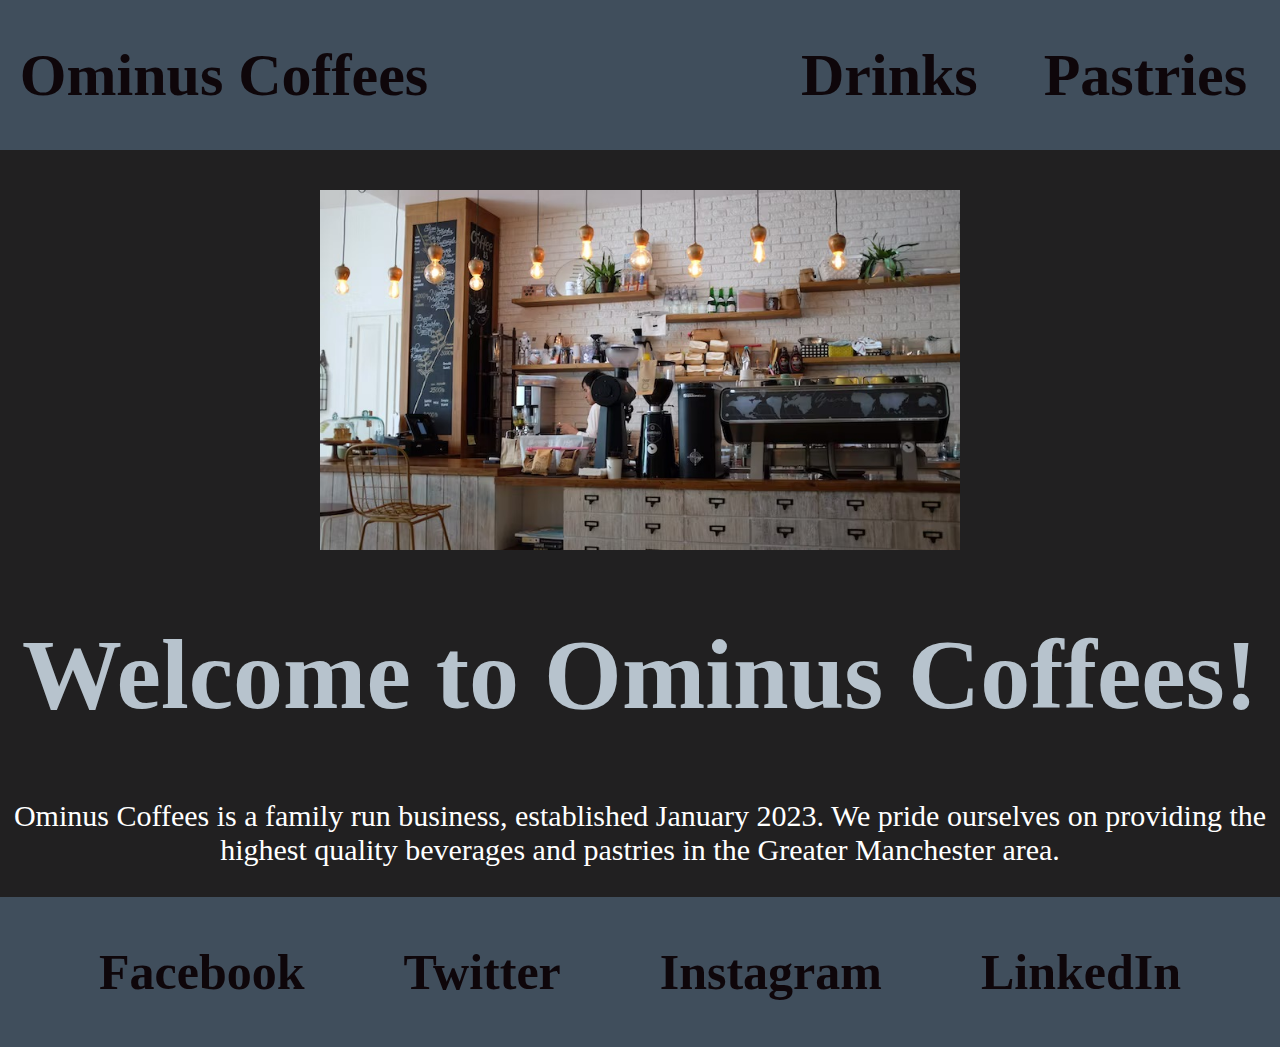
<file: index.html>
<!DOCTYPE html>
<html lang="en">
<head>
    <meta charset="UTF-8">
    <meta name="viewport" content="width=device-width, initial-scale=1.0">
    <link rel="stylesheet" href="style.css">
    <title>Home | Ominus Coffees</title>
 
</head>
<body>

     
    <div id="navbar">
        <div class="test1">
        <a href="index.html"> Ominus Coffees</a>
    </div>
    
    
    <div class="test2">
        <a href="drinks.html">Drinks</a>
        <a href="pastries.html">Pastries</a>
    </div>

    </div>
 

 
<img class="coffee-bar" src="coffee_bar.jpeg" alt="Image of Coffee bar counter and equipment">
 
<h1> Welcome to Ominus Coffees! </h1>
 
<p> Ominus Coffees is a family run business, established January 2023. We pride ourselves on providing the highest quality beverages and pastries in the Greater Manchester area.
</p>






 <footer class="footer">
 
 
    <a href="https://www.facebook.com" target="_blank">Facebook</a>

    <a href="https://www.Twitter.com" target="_blank">Twitter</a>

    <a href="https://www.Instagram.com" target="_blank">Instagram</a>

    <a href="https://uk.linkedin.com" target="_blank">LinkedIn</a>
 
 
</footer>
 
 
 
  
 
 
 
 
 
 
 
 
 
 
</body>
</html>
</file>
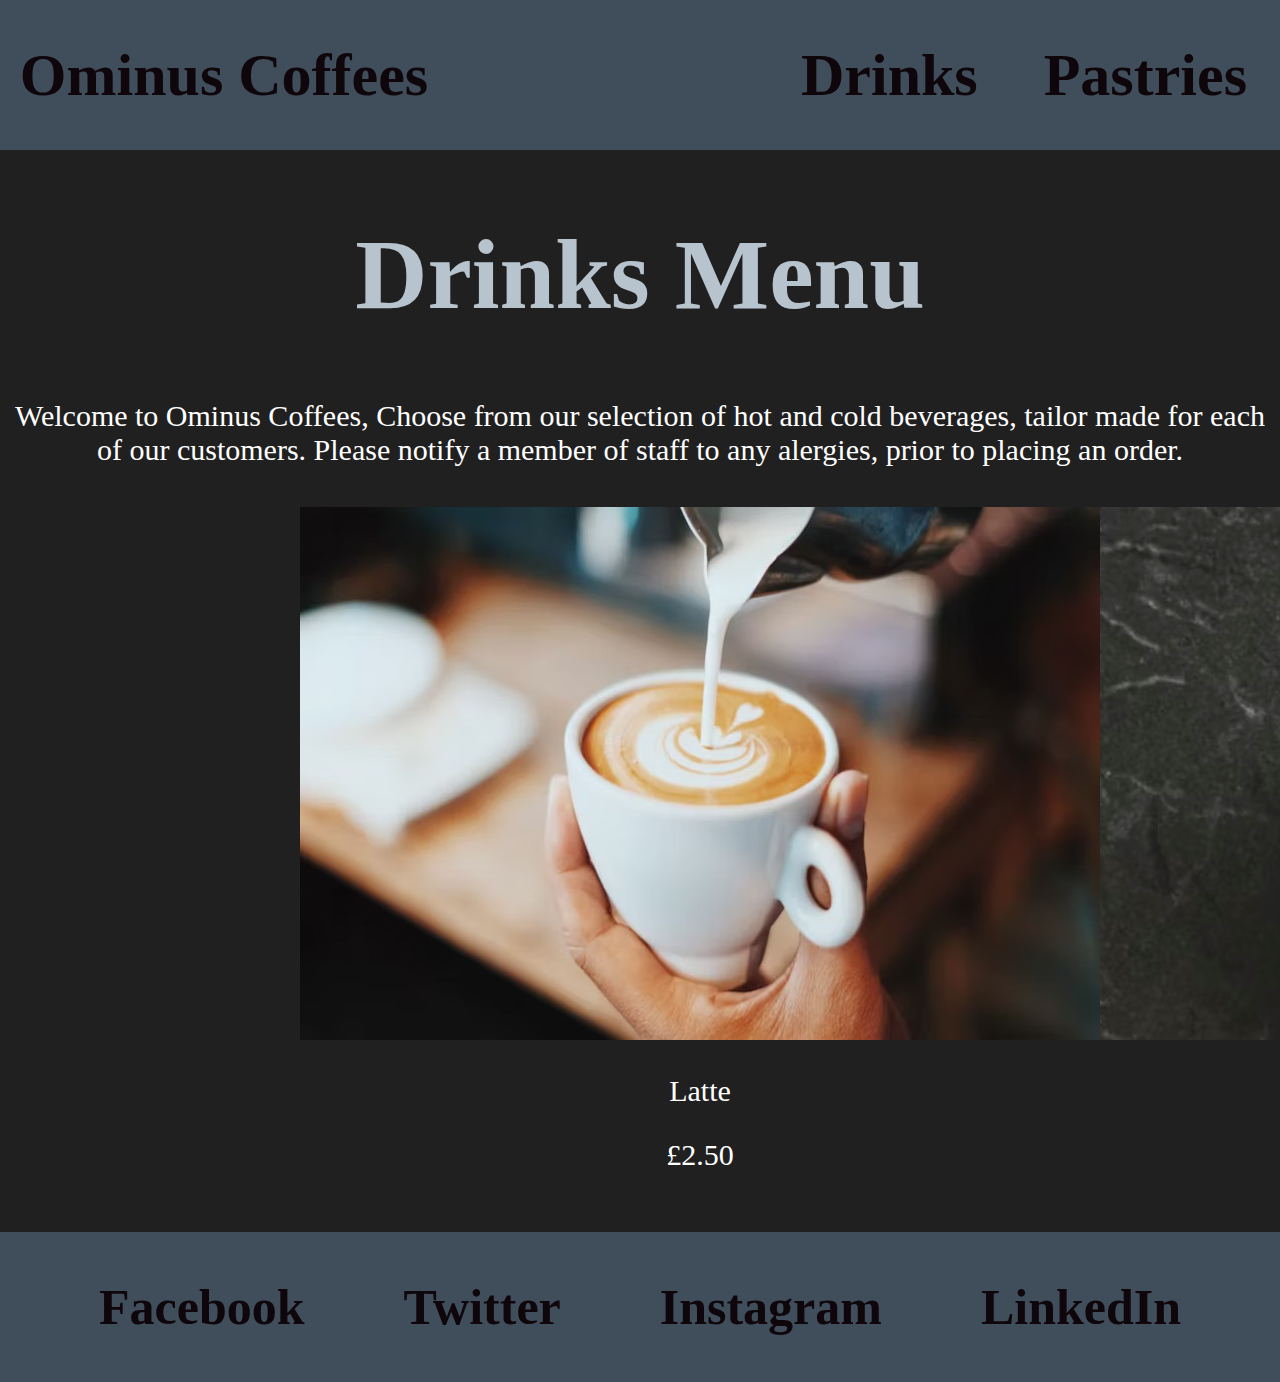
<file: drinks.html>
<!DOCTYPE html>
<html lang="en">
<head>
    <meta charset="UTF-8">
    <meta name="viewport" content="width=device-width, initial-scale=1.0">
    <link rel="stylesheet" href="style.css">
    <title>Drinks | Ominus Coffees</title>
 
</head>
<body>
    <div id="navbar">
        <div class="test1">
        <a href="index.html"> Ominus Coffees</a>
    </div>
    
    
    <div class="test2">
        <a href="drinks.html">Drinks</a>
        <a href="pastries.html">Pastries</a>
    </div>

    </div>
 
 <h1> Drinks Menu </h1>
 
<p> Welcome to Ominus Coffees, Choose from our selection of hot and cold beverages, tailor made for each of our customers. Please notify a member of staff to any alergies, prior to placing an order. 
</p>



<div class="drinks1">
 
<div class="latte">
<img src="latte.jpeg" alt="Image shows a Latte">
<p>Latte</p>
<p>£2.50</p>
</div>

<div class="espresso">
<img src="espresso.jpeg" alt="Image shows an Espresso">
<p>Espresso</p>
<p>£3.00</p>
</div>

<div class="iced_coffee">
<img src="iced_coffee.jpeg" alt="Image shows an Iced Coffee">
<p>Iced Coffee</p>
<p>£3.80</p>
</div>

</div>



 
<footer class="footer">
 
 
    <a href="https://www.facebook.com" target="_blank">Facebook</a>

    <a href="https://www.Twitter.com" target="_blank">Twitter</a>

    <a href="https://www.Instagram.com" target="_blank">Instagram</a>

    <a href="https://uk.linkedin.com" target="_blank">LinkedIn</a>
 
 
</footer>
 
 
 
 
 
 
 
 
 
 
 
 
 
 
 
 
 
 
 
 
 
 
 
 
 
</body>
</html>
</file>
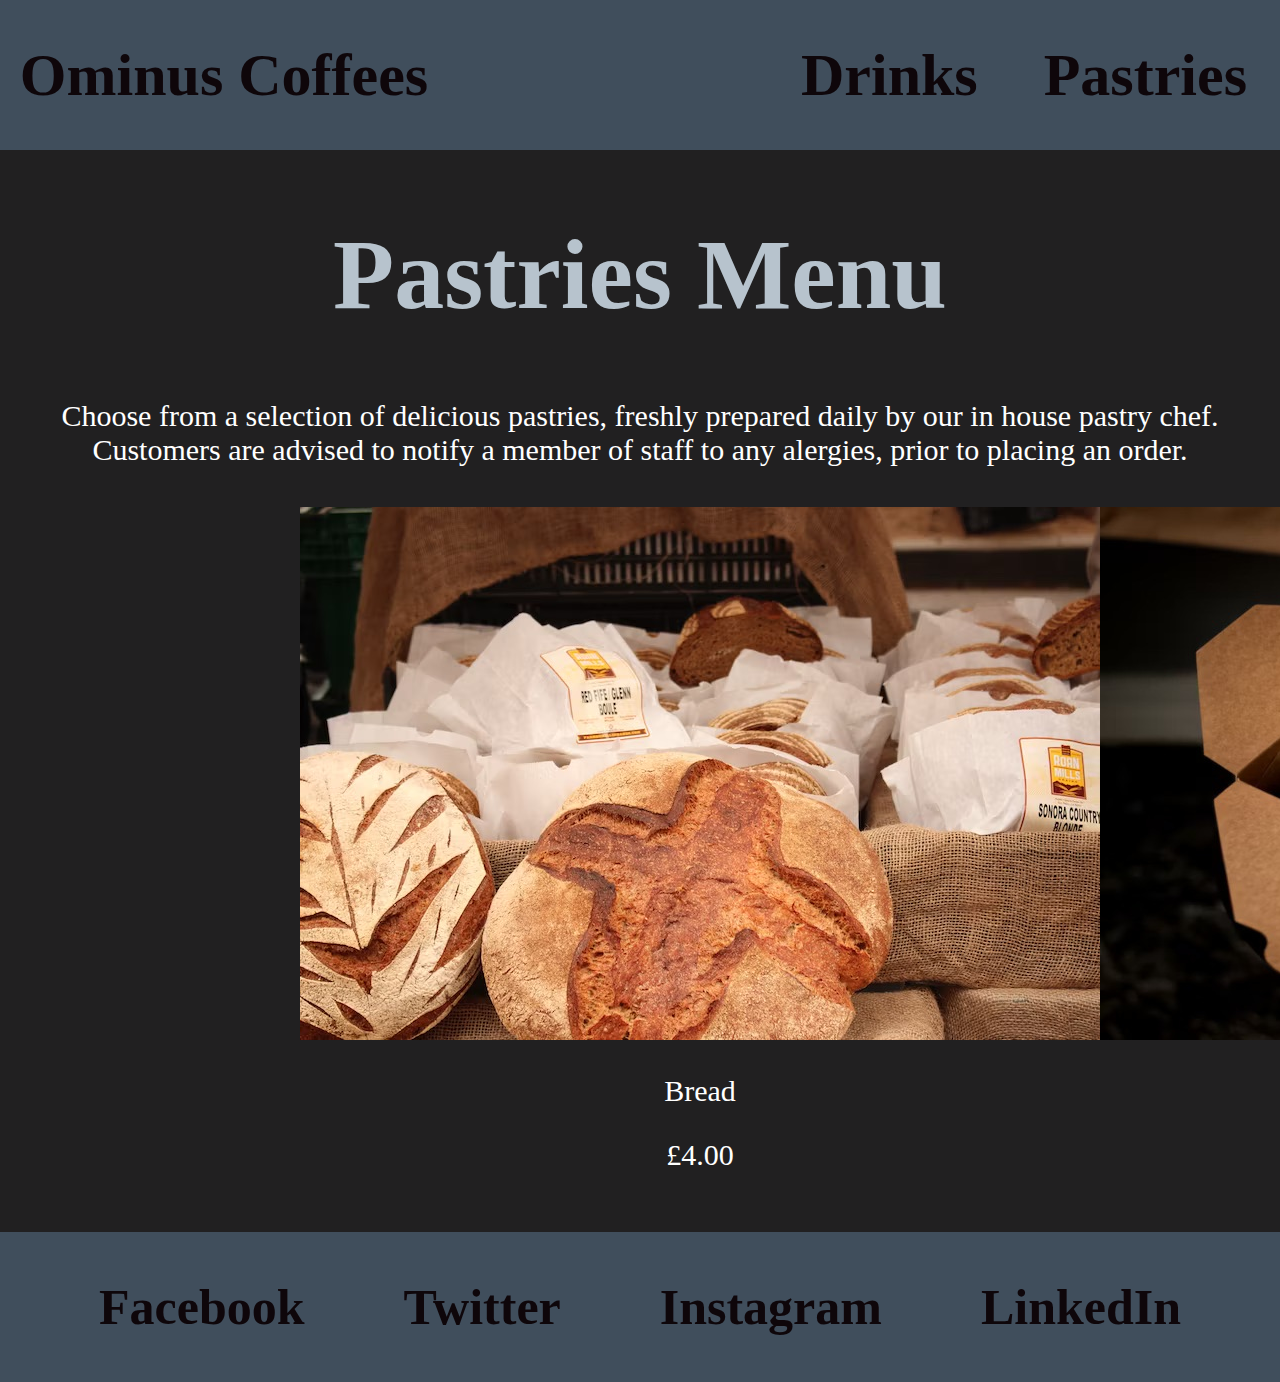
<file: pastries.html>
<!DOCTYPE html>
<html lang="en">
<head>
    <meta charset="UTF-8">
    <meta name="viewport" content="width=device-width, initial-scale=1.0">
    <link rel="stylesheet" href="style.css">
    <title>Pastries | Ominus Coffees</title>
 
</head>
<body>
    <div id="navbar">
        <div class="test1">
        <a href="index.html"> Ominus Coffees</a>
    </div>
    
    
    <div class="test2">
        <a href="drinks.html">Drinks</a>
        <a href="pastries.html">Pastries</a>
    </div>

    </div>
    <h1> Pastries Menu </h1>

    <p> Choose from a selection of delicious pastries, freshly prepared daily by our in house pastry chef. Customers are advised to notify a member of staff to any alergies, prior to placing an order. </p>


<div class="pastries1">
    <div class="bread">
    <img src="bread.jpeg" alt="Image shows loaf of bread">
    <p> Bread </p>
    <p> £4.00 </p>
    </div>

    <div class="cookies">
    <img src="cookies.jpeg">
    <p> cookies </p>
    <p> £5.50 </p>
    </div>

    <div class="croissant">
    <img src="croissant.jpeg">
    <p> Croissant </p>
    <p> £3.20 </p>
    </div>
 
</div>
<footer class="footer">
 
 
    <a href="https://www.facebook.com" target="_blank">Facebook</a>

    <a href="https://www.Twitter.com" target="_blank">Twitter</a>

    <a href="https://www.Instagram.com" target="_blank">Instagram</a>

    <a href="https://uk.linkedin.com" target="_blank">LinkedIn</a>
 
 
</footer>
 
 
 
 
 
 
 
 
 
 
 
 
 
 
 
 
 
 
 
 
 
 
 
 
</body>
</html>
</file>
<file: style.css>
@import url('https://fonts.googleapis.com/css2?family=Libre+Baskerville:wght@700&family=Roboto&display=swap');
body {
    font-family:serif;
     background-color: #212021;
     margin: 0%;
     text-align: center;     
}
 
#navbar {
   
    display: flex;
    background-color: #404E5C;
    height: 150px;
    justify-content: space-between;
    /* align-items: center; */
   
}
 
#navbar a {
    color: #0E060A;
    text-decoration: none;
    font-size: 60px;
    font-weight: bolder;
}

#navbar a:hover {

    color: #FFFFFF;
    /* font-weight: bold; */
    font-size: 100px;
}
 
h1 {   
    display: flex;
    color: #B7C3CD;
    font-size: 100px;
    justify-content: center;
    align-items: center;
}
 
.coffee-bar {
   
    display: block;
    width:50%;
    margin-left: auto;
    margin-right: auto;
    margin-top: 40px;
    /* margin: 20px 40px 10px 15px; */
    /* border: #FFFFFF 2px solid; */
    /* padding: 50px; */   
}
 
p {
    display: flex;
    align-items: center;
    justify-content: center;
     color: #FFFFFF;
    font-size: 30px;
    /* padding: 100px 10px 100px; */
    /* margin: 10px; */
}
 
h2 {
    display: flex;
    color: #B7C3CD;
    font-size: 70px;
    justify-content: center;
    align-items: center;
 }
 

 .top-section {
 
    background-color: #0E060A;
    display: flex;
    color: #FFFFFF;
}
 
.bottom-section {
 
    background-color: #1c1c1c;
    display: flex;
    color: #FFFFFF;
}
 
footer {
    display: flex;
    background-color: #404E5C;
    height: 150px;
    justify-content: space-evenly;
    align-items: center;
}
 
.footer a {
    text-decoration: none;
    font-size: 50px;
    font-weight: bolder;
    color: #0E060A;
}

.footer a:hover {

    color: #FFFFFF;
    /* font-weight: bold; */
    font-size: 80px;
}
 
 .test1 {

    display: flex;
    justify-content: center;
    align-items: center;
    width: 35%;
 }

 .test2 {

    display: flex;
    /* justify-content: space-evenly; */
    /* border: #FFFFFF 2px solid; */
    justify-content: space-around;
    align-items: center;
    width:  40%;
 }


p {
    display: flex;
    align-items: center;
}

.drinks1 {
display: flex;
justify-content: space-evenly;
/* border: #FFFFFF 2px solid; */
padding: 10px 300px 30px 300px;
}


.pastries1 {
    display: flex;
    justify-content: space-evenly;
    /* border: #FFFFFF 2px solid; */
    padding: 10px 300px 30px 300px;
}
</file>
